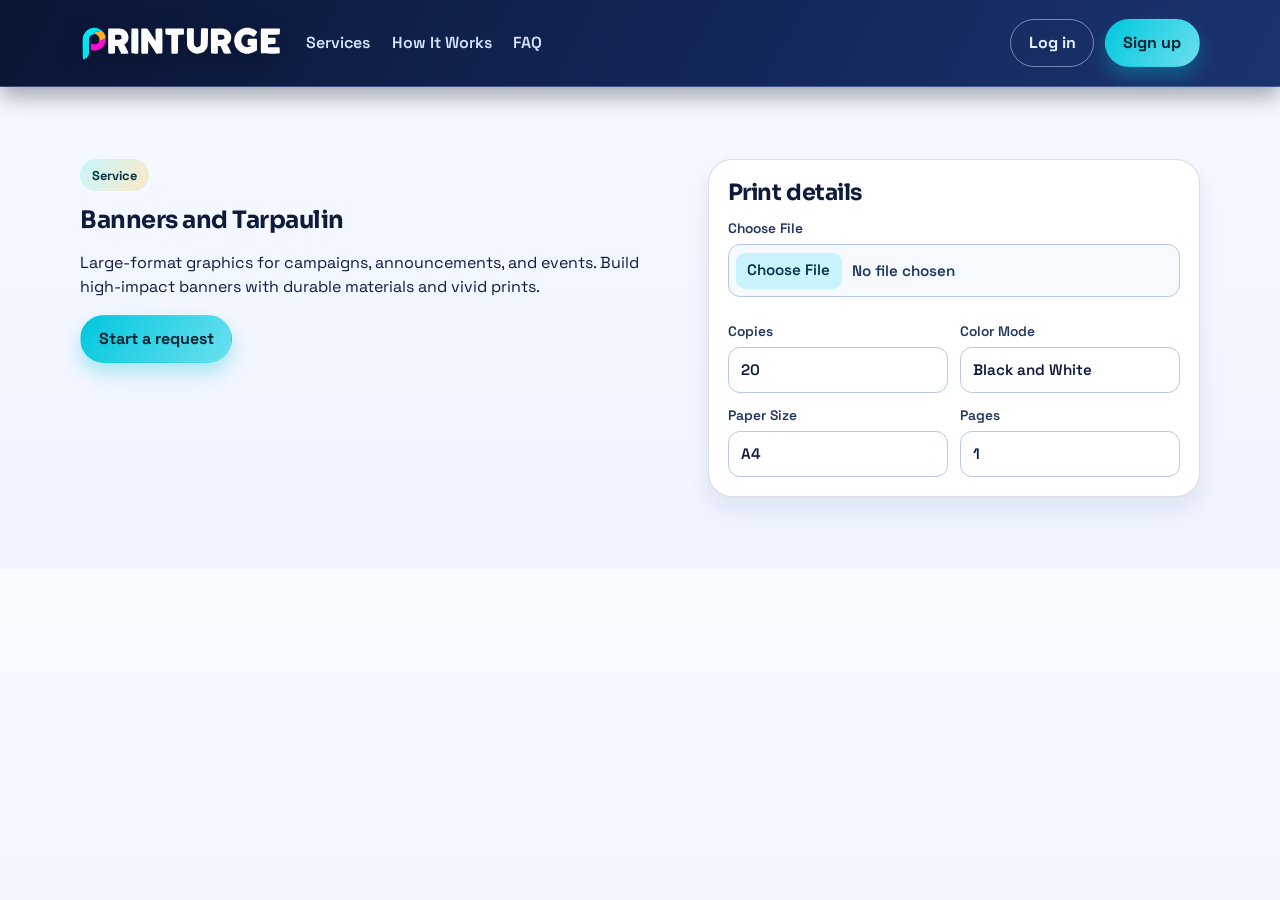
<file: pages/services/banners-tarpaulin.html>
<!DOCTYPE html>
<html lang="en">
<head>
  <meta charset="UTF-8"/>
  <meta name="viewport" content="width=device-width, initial-scale=1.0"/>
  <title>Banners and Tarpaulin | PrintUrge</title>
  <link rel="stylesheet" href="../../css/style.css"/>
</head>
<body class="service-page">
  <div data-include="site-header"></div>

  <main id="top">
    <section class="section service-hero">
      <div class="container service-hero-grid">
        <div class="service-hero-copy">
          <span class="badge">Service</span>
          <h1>Banners and Tarpaulin</h1>
          <p>
            Large-format graphics for campaigns, announcements, and events. Build high-impact
            banners with durable materials and vivid prints.
          </p>
          <div class="service-hero-actions">
            <a href="../../index.html#upload" class="btn btn-primary">Start a request</a>
          </div>
        </div>

        <div class="card upload-card">
          <h2>Print details</h2>

          <form class="quick-form" id="quick-form" novalidate>
            <div class="quick-layout is-document" id="quick-layout">
              <div class="quick-slot slot-file" id="slot-file">
                <div class="file-control-group" id="file-control-group">
                  <label class="field choose-file-field">
                    <span>Choose File</span>
                    <input
                      id="print-file"
                      name="print-file"
                      type="file"
                      accept=".pdf,.doc,.docx,.ppt,.pptx,.jpg,.jpeg,.png"
                    />
                  </label>

                  <button type="button" class="scan-btn" id="scan-file-btn">Scan File</button>
                  <span class="digitizer-pill" id="digitizer-pill">File Digitizer</span>
                </div>
              </div>

              <div class="quick-slot slot-copies" id="slot-copies">
                <label class="field">
                  <span>Copies</span>
                  <input id="copies" name="copies" type="number" min="1" value="20"/>
                </label>
              </div>

              <div class="quick-slot slot-color" id="slot-color">
                <label class="field">
                  <span>Color Mode</span>
                  <select id="color-mode" name="color-mode">
                    <option value="bw">Black and White</option>
                    <option value="color">Full Color</option>
                  </select>
                </label>
              </div>

              <div class="quick-slot slot-paper" id="slot-paper">
                <label class="field">
                  <span>Paper Size</span>
                  <select id="paper-size" name="paper-size">
                    <option value="a4">A4</option>
                    <option value="long">Long Bond</option>
                    <option value="a3">A3</option>
                  </select>
                </label>
              </div>

              <div class="quick-slot slot-pages" id="slot-pages">
                <label class="field">
                  <span>Pages</span>
                  <input id="pages" name="pages" type="number" min="1" value="1"/>
                </label>
              </div>
            </div>

          </form>
        </div>
      </div>
    </section>
  </main>

  <div data-include="auth-modal"></div>

  <script src="../../js/main.js"></script>
</body>
</html>
</file>
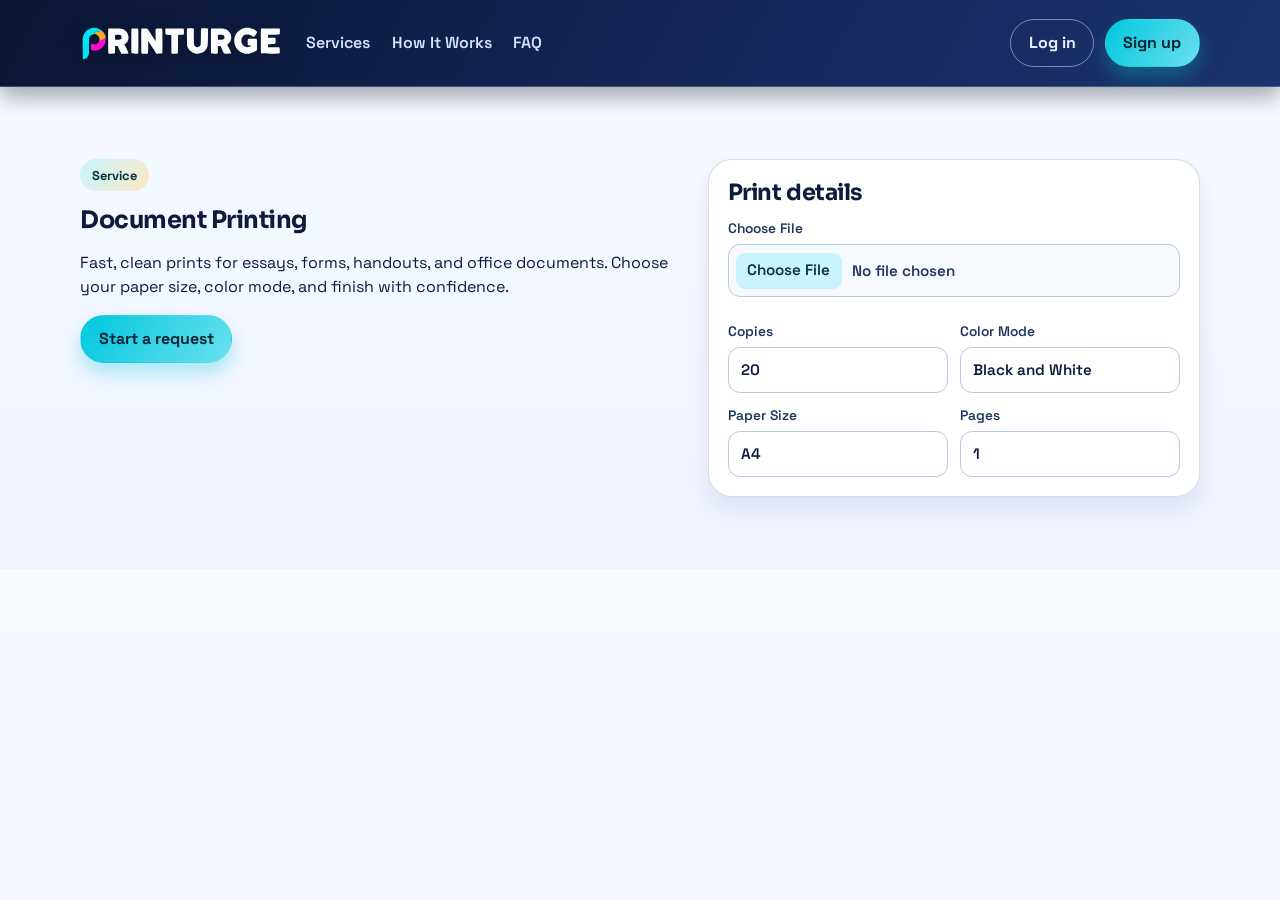
<file: pages/services/document-printing.html>
<!DOCTYPE html>
<html lang="en">
<head>
  <meta charset="UTF-8"/>
  <meta name="viewport" content="width=device-width, initial-scale=1.0"/>
  <title>Document Printing | PrintUrge</title>
  <link rel="stylesheet" href="../../css/style.css"/>
</head>
<body class="service-page">
  <div data-include="site-header"></div>

  <main id="top">
    <section class="section service-hero">
      <div class="container service-hero-grid">
        <div class="service-hero-copy">
          <span class="badge">Service</span>
          <h1>Document Printing</h1>
          <p>
            Fast, clean prints for essays, forms, handouts, and office documents. Choose your
            paper size, color mode, and finish with confidence.
          </p>
          <div class="service-hero-actions">
            <a href="../../index.html#upload" class="btn btn-primary">Start a request</a>
          </div>
        </div>

        <div class="card upload-card">
          <h2>Print details</h2>

          <form class="quick-form" id="quick-form" novalidate>
            <div class="quick-layout is-document" id="quick-layout">
              <div class="quick-slot slot-file" id="slot-file">
                <div class="file-control-group" id="file-control-group">
                  <label class="field choose-file-field">
                    <span>Choose File</span>
                    <input
                      id="print-file"
                      name="print-file"
                      type="file"
                      accept=".pdf,.doc,.docx,.ppt,.pptx,.jpg,.jpeg,.png"
                    />
                  </label>

                  <button type="button" class="scan-btn" id="scan-file-btn">Scan File</button>
                  <span class="digitizer-pill" id="digitizer-pill">File Digitizer</span>
                </div>
              </div>

              <div class="quick-slot slot-copies" id="slot-copies">
                <label class="field">
                  <span>Copies</span>
                  <input id="copies" name="copies" type="number" min="1" value="20"/>
                </label>
              </div>

              <div class="quick-slot slot-color" id="slot-color">
                <label class="field">
                  <span>Color Mode</span>
                  <select id="color-mode" name="color-mode">
                    <option value="bw">Black and White</option>
                    <option value="color">Full Color</option>
                  </select>
                </label>
              </div>

              <div class="quick-slot slot-paper" id="slot-paper">
                <label class="field">
                  <span>Paper Size</span>
                  <select id="paper-size" name="paper-size">
                    <option value="a4">A4</option>
                    <option value="long">Long Bond</option>
                    <option value="a3">A3</option>
                  </select>
                </label>
              </div>

              <div class="quick-slot slot-pages" id="slot-pages">
                <label class="field">
                  <span>Pages</span>
                  <input id="pages" name="pages" type="number" min="1" value="1"/>
                </label>
              </div>
            </div>

          </form>
        </div>
      </div>
    </section>
  </main>

  <div data-include="auth-modal"></div>

  <script src="../../js/main.js"></script>
</body>
</html>
</file>
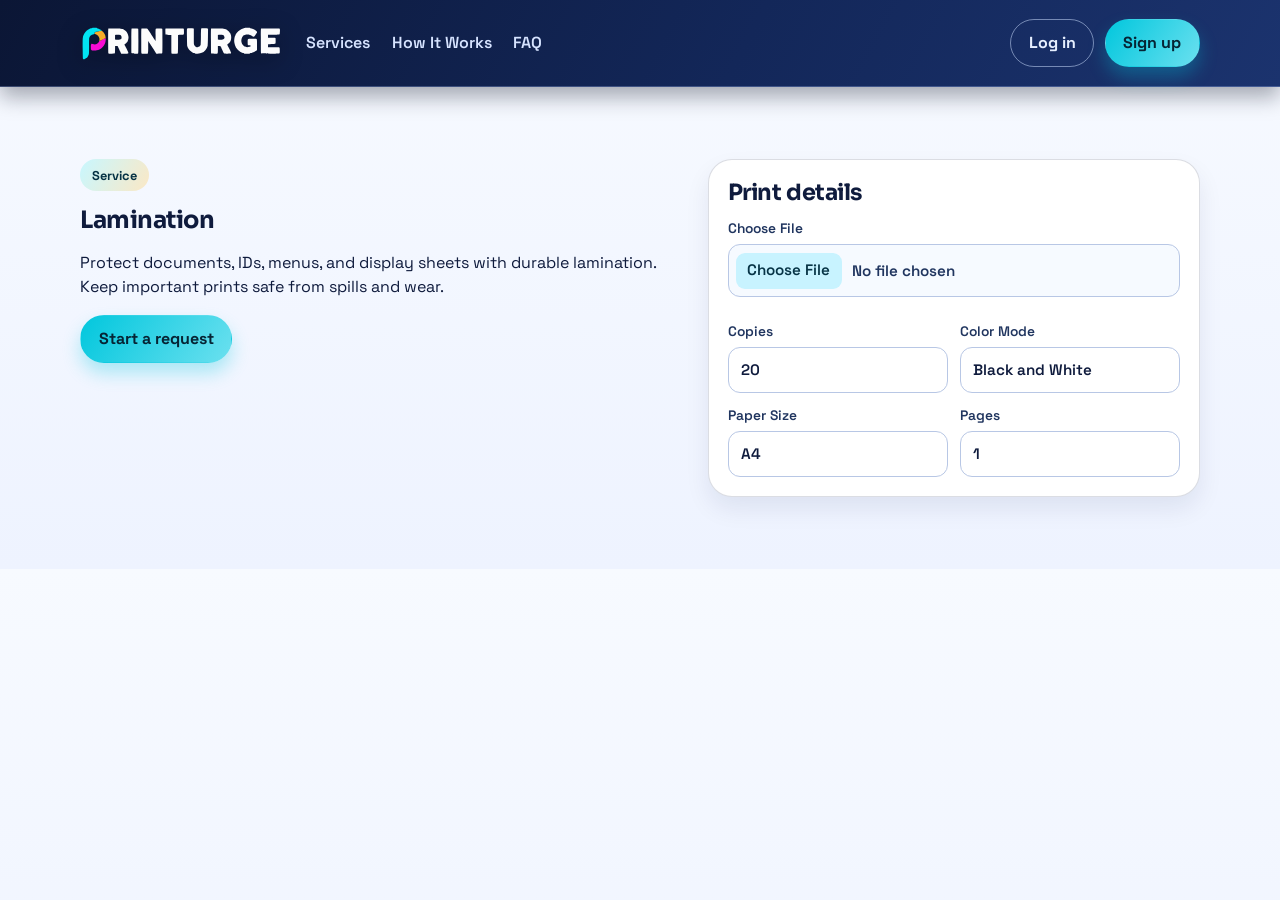
<file: pages/services/lamination.html>
<!DOCTYPE html>
<html lang="en">
<head>
  <meta charset="UTF-8"/>
  <meta name="viewport" content="width=device-width, initial-scale=1.0"/>
  <title>Lamination | PrintUrge</title>
  <link rel="stylesheet" href="../../css/style.css"/>
</head>
<body class="service-page">
  <div data-include="site-header"></div>

  <main id="top">
    <section class="section service-hero">
      <div class="container service-hero-grid">
        <div class="service-hero-copy">
          <span class="badge">Service</span>
          <h1>Lamination</h1>
          <p>
            Protect documents, IDs, menus, and display sheets with durable lamination.
            Keep important prints safe from spills and wear.
          </p>
          <div class="service-hero-actions">
            <a href="../../index.html#upload" class="btn btn-primary">Start a request</a>
          </div>
        </div>

        <div class="card upload-card">
          <h2>Print details</h2>

          <form class="quick-form" id="quick-form" novalidate>
            <div class="quick-layout is-document" id="quick-layout">
              <div class="quick-slot slot-file" id="slot-file">
                <div class="file-control-group" id="file-control-group">
                  <label class="field choose-file-field">
                    <span>Choose File</span>
                    <input
                      id="print-file"
                      name="print-file"
                      type="file"
                      accept=".pdf,.doc,.docx,.ppt,.pptx,.jpg,.jpeg,.png"
                    />
                  </label>

                  <button type="button" class="scan-btn" id="scan-file-btn">Scan File</button>
                  <span class="digitizer-pill" id="digitizer-pill">File Digitizer</span>
                </div>
              </div>

              <div class="quick-slot slot-copies" id="slot-copies">
                <label class="field">
                  <span>Copies</span>
                  <input id="copies" name="copies" type="number" min="1" value="20"/>
                </label>
              </div>

              <div class="quick-slot slot-color" id="slot-color">
                <label class="field">
                  <span>Color Mode</span>
                  <select id="color-mode" name="color-mode">
                    <option value="bw">Black and White</option>
                    <option value="color">Full Color</option>
                  </select>
                </label>
              </div>

              <div class="quick-slot slot-paper" id="slot-paper">
                <label class="field">
                  <span>Paper Size</span>
                  <select id="paper-size" name="paper-size">
                    <option value="a4">A4</option>
                    <option value="long">Long Bond</option>
                    <option value="a3">A3</option>
                  </select>
                </label>
              </div>

              <div class="quick-slot slot-pages" id="slot-pages">
                <label class="field">
                  <span>Pages</span>
                  <input id="pages" name="pages" type="number" min="1" value="1"/>
                </label>
              </div>
            </div>

          </form>
        </div>
      </div>
    </section>
  </main>

  <div data-include="auth-modal"></div>

  <script src="../../js/main.js"></script>
</body>
</html>
</file>
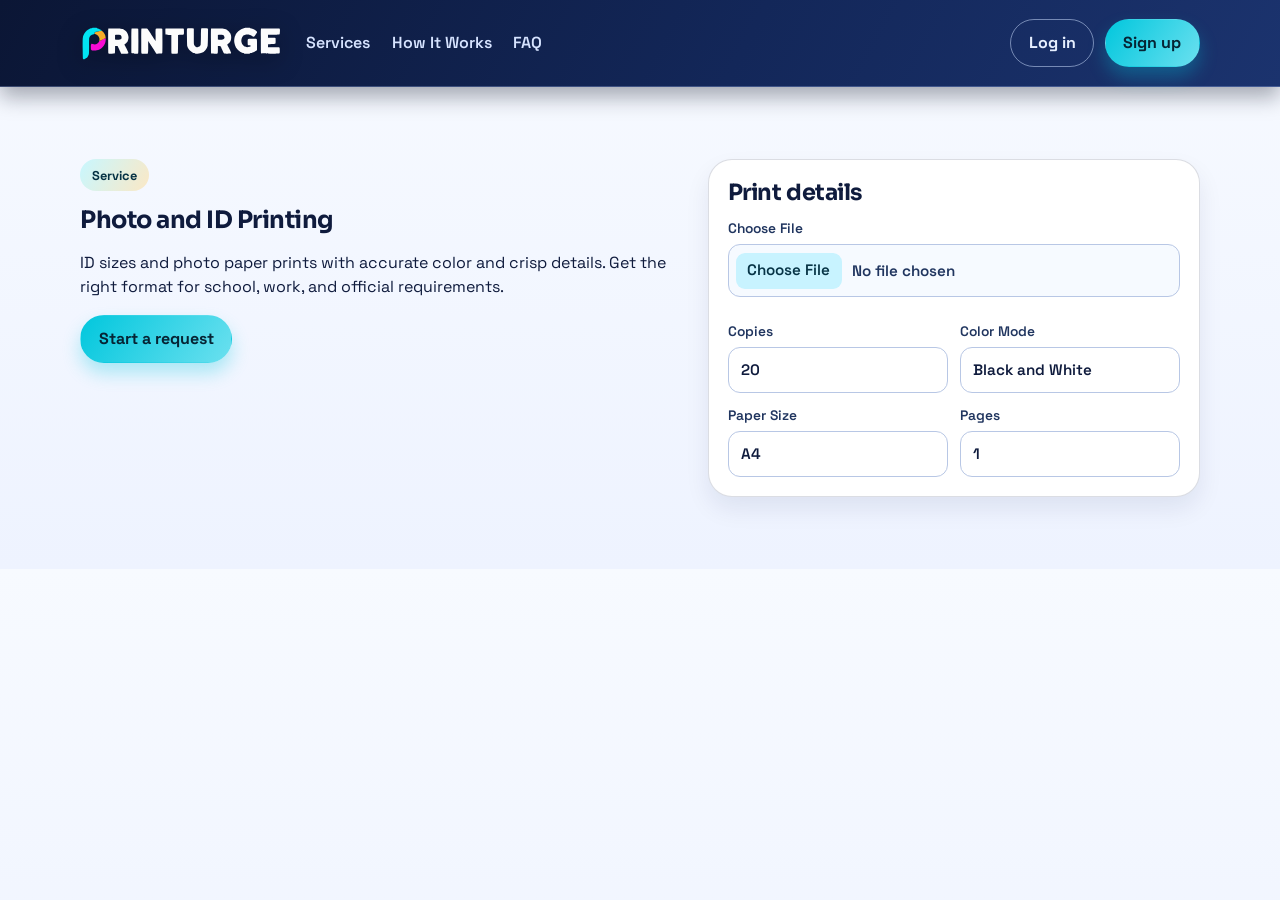
<file: pages/services/photo-id-printing.html>
<!DOCTYPE html>
<html lang="en">
<head>
  <meta charset="UTF-8"/>
  <meta name="viewport" content="width=device-width, initial-scale=1.0"/>
  <title>Photo and ID Printing | PrintUrge</title>
  <link rel="stylesheet" href="../../css/style.css"/>
</head>
<body class="service-page">
  <div data-include="site-header"></div>

  <main id="top">
    <section class="section service-hero">
      <div class="container service-hero-grid">
        <div class="service-hero-copy">
          <span class="badge">Service</span>
          <h1>Photo and ID Printing</h1>
          <p>
            ID sizes and photo paper prints with accurate color and crisp details. Get the
            right format for school, work, and official requirements.
          </p>
          <div class="service-hero-actions">
            <a href="../../index.html#upload" class="btn btn-primary">Start a request</a>
          </div>
        </div>

        <div class="card upload-card">
          <h2>Print details</h2>

          <form class="quick-form" id="quick-form" novalidate>
            <div class="quick-layout is-document" id="quick-layout">
              <div class="quick-slot slot-file" id="slot-file">
                <div class="file-control-group" id="file-control-group">
                  <label class="field choose-file-field">
                    <span>Choose File</span>
                    <input
                      id="print-file"
                      name="print-file"
                      type="file"
                      accept=".pdf,.doc,.docx,.ppt,.pptx,.jpg,.jpeg,.png"
                    />
                  </label>

                  <button type="button" class="scan-btn" id="scan-file-btn">Scan File</button>
                  <span class="digitizer-pill" id="digitizer-pill">File Digitizer</span>
                </div>
              </div>

              <div class="quick-slot slot-copies" id="slot-copies">
                <label class="field">
                  <span>Copies</span>
                  <input id="copies" name="copies" type="number" min="1" value="20"/>
                </label>
              </div>

              <div class="quick-slot slot-color" id="slot-color">
                <label class="field">
                  <span>Color Mode</span>
                  <select id="color-mode" name="color-mode">
                    <option value="bw">Black and White</option>
                    <option value="color">Full Color</option>
                  </select>
                </label>
              </div>

              <div class="quick-slot slot-paper" id="slot-paper">
                <label class="field">
                  <span>Paper Size</span>
                  <select id="paper-size" name="paper-size">
                    <option value="a4">A4</option>
                    <option value="long">Long Bond</option>
                    <option value="a3">A3</option>
                  </select>
                </label>
              </div>

              <div class="quick-slot slot-pages" id="slot-pages">
                <label class="field">
                  <span>Pages</span>
                  <input id="pages" name="pages" type="number" min="1" value="1"/>
                </label>
              </div>
            </div>

          </form>
        </div>
      </div>
    </section>
  </main>

  <div data-include="auth-modal"></div>

  <script src="../../js/main.js"></script>
</body>
</html>
</file>
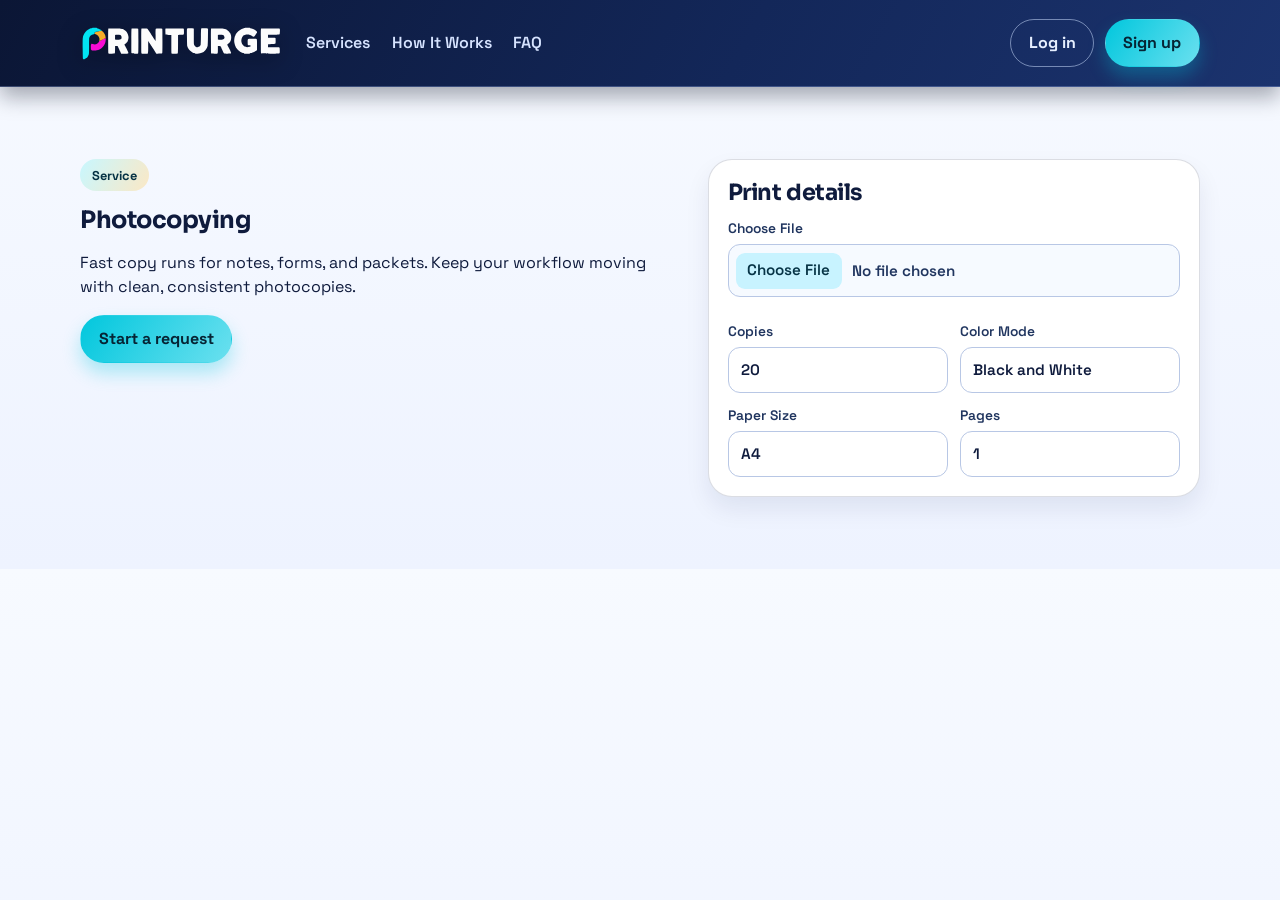
<file: pages/services/photocopying.html>
<!DOCTYPE html>
<html lang="en">
<head>
  <meta charset="UTF-8"/>
  <meta name="viewport" content="width=device-width, initial-scale=1.0"/>
  <title>Photocopying | PrintUrge</title>
  <link rel="stylesheet" href="../../css/style.css"/>
</head>
<body class="service-page">
  <div data-include="site-header"></div>

  <main id="top">
    <section class="section service-hero">
      <div class="container service-hero-grid">
        <div class="service-hero-copy">
          <span class="badge">Service</span>
          <h1>Photocopying</h1>
          <p>
            Fast copy runs for notes, forms, and packets. Keep your workflow moving with
            clean, consistent photocopies.
          </p>
          <div class="service-hero-actions">
            <a href="../../index.html#upload" class="btn btn-primary">Start a request</a>
          </div>
        </div>

        <div class="card upload-card">
          <h2>Print details</h2>

          <form class="quick-form" id="quick-form" novalidate>
            <div class="quick-layout is-document" id="quick-layout">
              <div class="quick-slot slot-file" id="slot-file">
                <div class="file-control-group" id="file-control-group">
                  <label class="field choose-file-field">
                    <span>Choose File</span>
                    <input
                      id="print-file"
                      name="print-file"
                      type="file"
                      accept=".pdf,.doc,.docx,.ppt,.pptx,.jpg,.jpeg,.png"
                    />
                  </label>

                  <button type="button" class="scan-btn" id="scan-file-btn">Scan File</button>
                  <span class="digitizer-pill" id="digitizer-pill">File Digitizer</span>
                </div>
              </div>

              <div class="quick-slot slot-copies" id="slot-copies">
                <label class="field">
                  <span>Copies</span>
                  <input id="copies" name="copies" type="number" min="1" value="20"/>
                </label>
              </div>

              <div class="quick-slot slot-color" id="slot-color">
                <label class="field">
                  <span>Color Mode</span>
                  <select id="color-mode" name="color-mode">
                    <option value="bw">Black and White</option>
                    <option value="color">Full Color</option>
                  </select>
                </label>
              </div>

              <div class="quick-slot slot-paper" id="slot-paper">
                <label class="field">
                  <span>Paper Size</span>
                  <select id="paper-size" name="paper-size">
                    <option value="a4">A4</option>
                    <option value="long">Long Bond</option>
                    <option value="a3">A3</option>
                  </select>
                </label>
              </div>

              <div class="quick-slot slot-pages" id="slot-pages">
                <label class="field">
                  <span>Pages</span>
                  <input id="pages" name="pages" type="number" min="1" value="1"/>
                </label>
              </div>
            </div>

          </form>
        </div>
      </div>
    </section>
  </main>

  <div data-include="auth-modal"></div>

  <script src="../../js/main.js"></script>
</body>
</html>
</file>
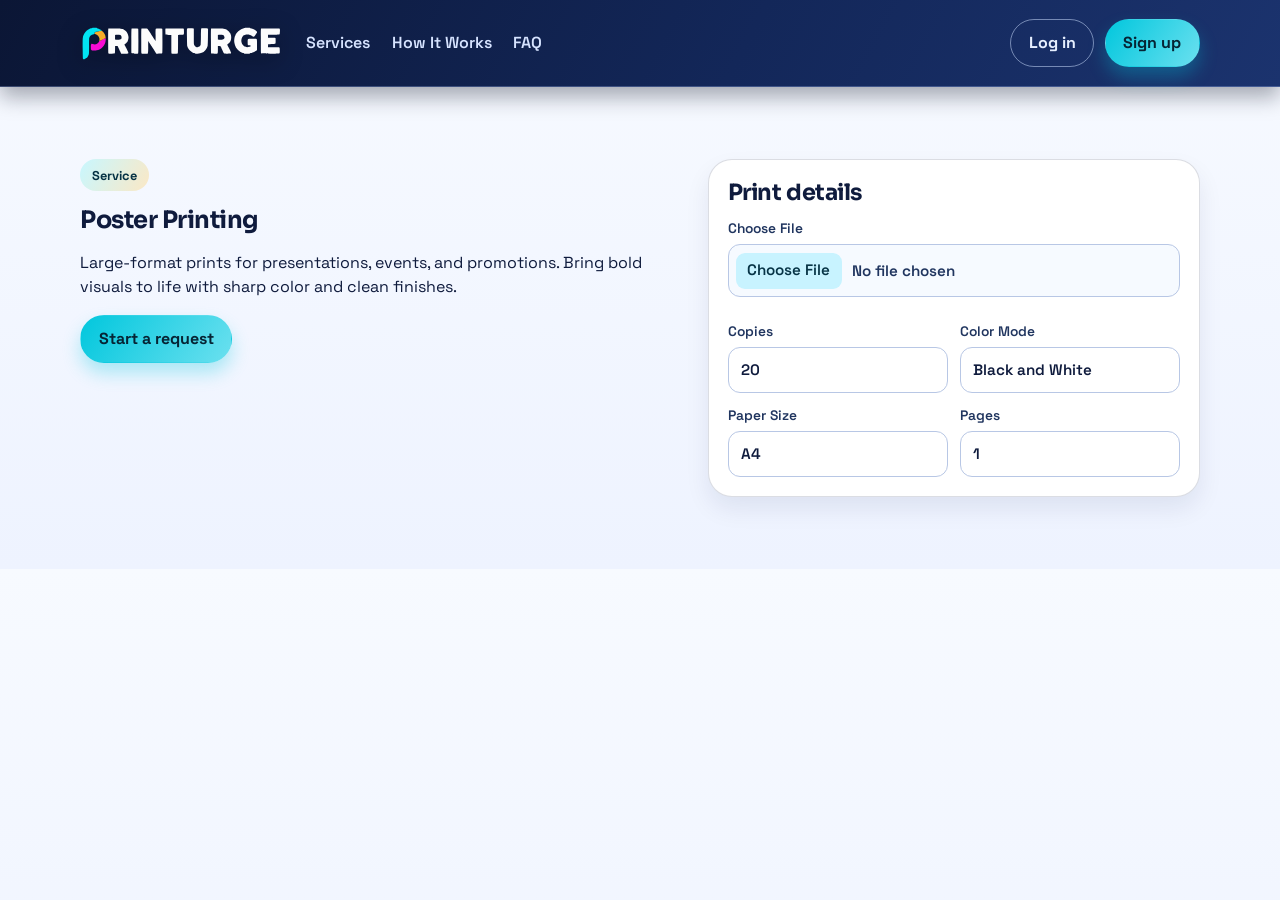
<file: pages/services/poster-printing.html>
<!DOCTYPE html>
<html lang="en">
<head>
  <meta charset="UTF-8"/>
  <meta name="viewport" content="width=device-width, initial-scale=1.0"/>
  <title>Poster Printing | PrintUrge</title>
  <link rel="stylesheet" href="../../css/style.css"/>
</head>
<body class="service-page">
  <div data-include="site-header"></div>

  <main id="top">
    <section class="section service-hero">
      <div class="container service-hero-grid">
        <div class="service-hero-copy">
          <span class="badge">Service</span>
          <h1>Poster Printing</h1>
          <p>
            Large-format prints for presentations, events, and promotions. Bring bold
            visuals to life with sharp color and clean finishes.
          </p>
          <div class="service-hero-actions">
            <a href="../../index.html#upload" class="btn btn-primary">Start a request</a>
          </div>
        </div>

        <div class="card upload-card">
          <h2>Print details</h2>

          <form class="quick-form" id="quick-form" novalidate>
            <div class="quick-layout is-document" id="quick-layout">
              <div class="quick-slot slot-file" id="slot-file">
                <div class="file-control-group" id="file-control-group">
                  <label class="field choose-file-field">
                    <span>Choose File</span>
                    <input
                      id="print-file"
                      name="print-file"
                      type="file"
                      accept=".pdf,.doc,.docx,.ppt,.pptx,.jpg,.jpeg,.png"
                    />
                  </label>

                  <button type="button" class="scan-btn" id="scan-file-btn">Scan File</button>
                  <span class="digitizer-pill" id="digitizer-pill">File Digitizer</span>
                </div>
              </div>

              <div class="quick-slot slot-copies" id="slot-copies">
                <label class="field">
                  <span>Copies</span>
                  <input id="copies" name="copies" type="number" min="1" value="20"/>
                </label>
              </div>

              <div class="quick-slot slot-color" id="slot-color">
                <label class="field">
                  <span>Color Mode</span>
                  <select id="color-mode" name="color-mode">
                    <option value="bw">Black and White</option>
                    <option value="color">Full Color</option>
                  </select>
                </label>
              </div>

              <div class="quick-slot slot-paper" id="slot-paper">
                <label class="field">
                  <span>Paper Size</span>
                  <select id="paper-size" name="paper-size">
                    <option value="a4">A4</option>
                    <option value="long">Long Bond</option>
                    <option value="a3">A3</option>
                  </select>
                </label>
              </div>

              <div class="quick-slot slot-pages" id="slot-pages">
                <label class="field">
                  <span>Pages</span>
                  <input id="pages" name="pages" type="number" min="1" value="1"/>
                </label>
              </div>
            </div>

          </form>
        </div>
      </div>
    </section>
  </main>

  <div data-include="auth-modal"></div>

  <script src="../../js/main.js"></script>
</body>
</html>
</file>
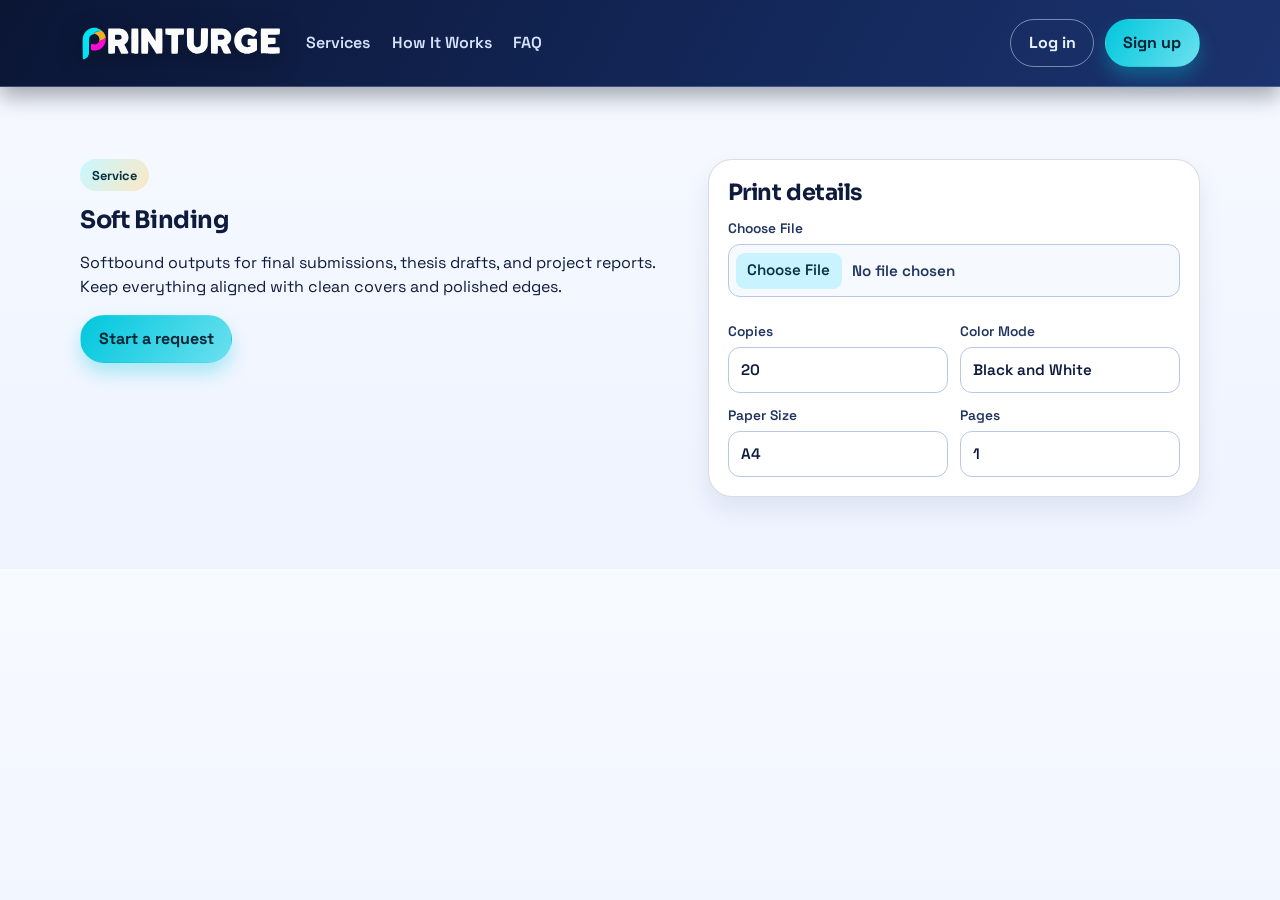
<file: pages/services/soft-binding.html>
<!DOCTYPE html>
<html lang="en">
<head>
  <meta charset="UTF-8"/>
  <meta name="viewport" content="width=device-width, initial-scale=1.0"/>
  <title>Soft Binding | PrintUrge</title>
  <link rel="stylesheet" href="../../css/style.css"/>
</head>
<body class="service-page">
  <div data-include="site-header"></div>

  <main id="top">
    <section class="section service-hero">
      <div class="container service-hero-grid">
        <div class="service-hero-copy">
          <span class="badge">Service</span>
          <h1>Soft Binding</h1>
          <p>
            Softbound outputs for final submissions, thesis drafts, and project reports.
            Keep everything aligned with clean covers and polished edges.
          </p>
          <div class="service-hero-actions">
            <a href="../../index.html#upload" class="btn btn-primary">Start a request</a>
          </div>
        </div>

        <div class="card upload-card">
          <h2>Print details</h2>

          <form class="quick-form" id="quick-form" novalidate>
            <div class="quick-layout is-document" id="quick-layout">
              <div class="quick-slot slot-file" id="slot-file">
                <div class="file-control-group" id="file-control-group">
                  <label class="field choose-file-field">
                    <span>Choose File</span>
                    <input
                      id="print-file"
                      name="print-file"
                      type="file"
                      accept=".pdf,.doc,.docx,.ppt,.pptx,.jpg,.jpeg,.png"
                    />
                  </label>

                  <button type="button" class="scan-btn" id="scan-file-btn">Scan File</button>
                  <span class="digitizer-pill" id="digitizer-pill">File Digitizer</span>
                </div>
              </div>

              <div class="quick-slot slot-copies" id="slot-copies">
                <label class="field">
                  <span>Copies</span>
                  <input id="copies" name="copies" type="number" min="1" value="20"/>
                </label>
              </div>

              <div class="quick-slot slot-color" id="slot-color">
                <label class="field">
                  <span>Color Mode</span>
                  <select id="color-mode" name="color-mode">
                    <option value="bw">Black and White</option>
                    <option value="color">Full Color</option>
                  </select>
                </label>
              </div>

              <div class="quick-slot slot-paper" id="slot-paper">
                <label class="field">
                  <span>Paper Size</span>
                  <select id="paper-size" name="paper-size">
                    <option value="a4">A4</option>
                    <option value="long">Long Bond</option>
                    <option value="a3">A3</option>
                  </select>
                </label>
              </div>

              <div class="quick-slot slot-pages" id="slot-pages">
                <label class="field">
                  <span>Pages</span>
                  <input id="pages" name="pages" type="number" min="1" value="1"/>
                </label>
              </div>
            </div>

          </form>
        </div>
      </div>
    </section>
  </main>

  <div data-include="auth-modal"></div>

  <script src="../../js/main.js"></script>
</body>
</html>
</file>
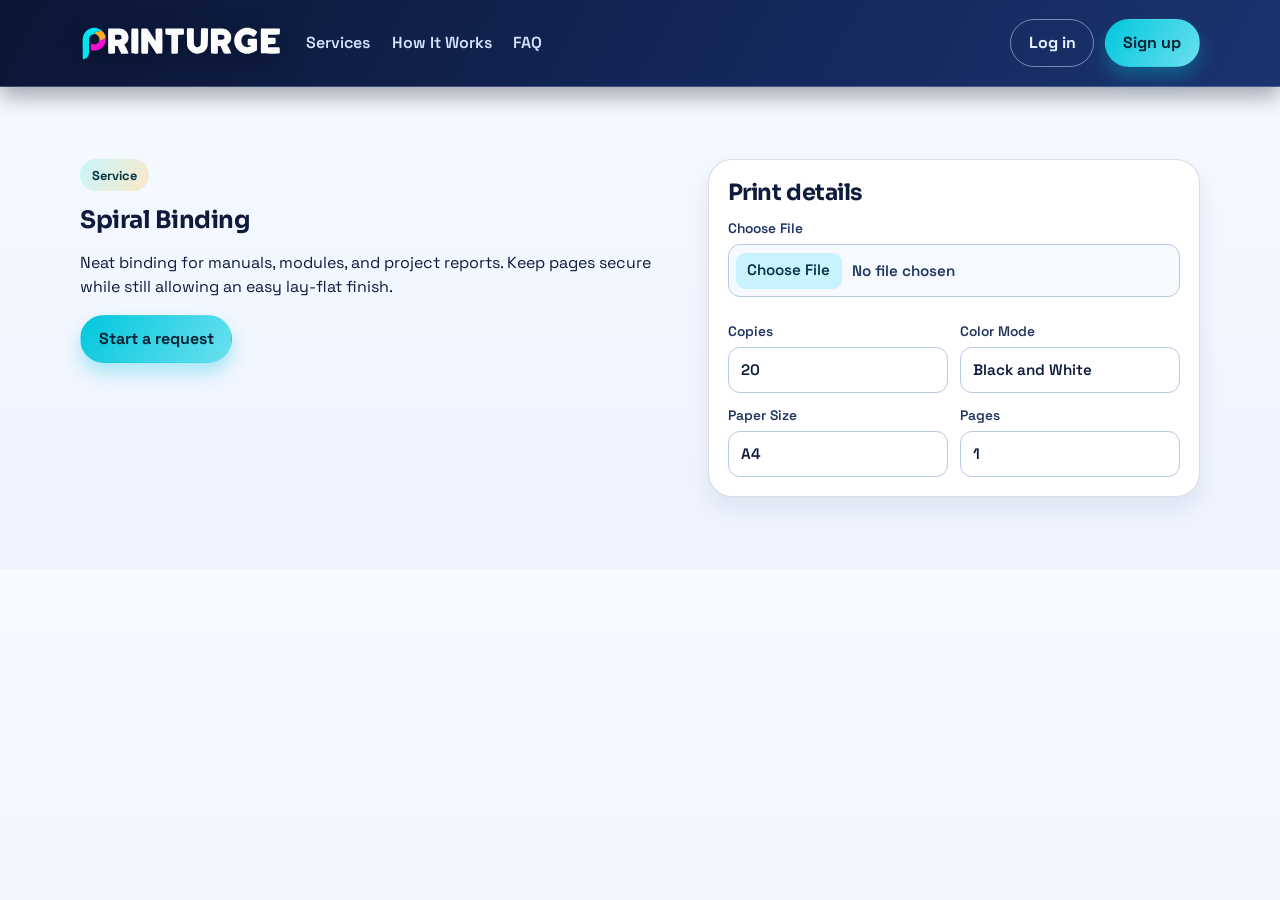
<file: pages/services/spiral-binding.html>
<!DOCTYPE html>
<html lang="en">
<head>
  <meta charset="UTF-8"/>
  <meta name="viewport" content="width=device-width, initial-scale=1.0"/>
  <title>Spiral Binding | PrintUrge</title>
  <link rel="stylesheet" href="../../css/style.css"/>
</head>
<body class="service-page">
  <div data-include="site-header"></div>

  <main id="top">
    <section class="section service-hero">
      <div class="container service-hero-grid">
        <div class="service-hero-copy">
          <span class="badge">Service</span>
          <h1>Spiral Binding</h1>
          <p>
            Neat binding for manuals, modules, and project reports. Keep pages secure
            while still allowing an easy lay-flat finish.
          </p>
          <div class="service-hero-actions">
            <a href="../../index.html#upload" class="btn btn-primary">Start a request</a>
          </div>
        </div>

        <div class="card upload-card">
          <h2>Print details</h2>

          <form class="quick-form" id="quick-form" novalidate>
            <div class="quick-layout is-document" id="quick-layout">
              <div class="quick-slot slot-file" id="slot-file">
                <div class="file-control-group" id="file-control-group">
                  <label class="field choose-file-field">
                    <span>Choose File</span>
                    <input
                      id="print-file"
                      name="print-file"
                      type="file"
                      accept=".pdf,.doc,.docx,.ppt,.pptx,.jpg,.jpeg,.png"
                    />
                  </label>

                  <button type="button" class="scan-btn" id="scan-file-btn">Scan File</button>
                  <span class="digitizer-pill" id="digitizer-pill">File Digitizer</span>
                </div>
              </div>

              <div class="quick-slot slot-copies" id="slot-copies">
                <label class="field">
                  <span>Copies</span>
                  <input id="copies" name="copies" type="number" min="1" value="20"/>
                </label>
              </div>

              <div class="quick-slot slot-color" id="slot-color">
                <label class="field">
                  <span>Color Mode</span>
                  <select id="color-mode" name="color-mode">
                    <option value="bw">Black and White</option>
                    <option value="color">Full Color</option>
                  </select>
                </label>
              </div>

              <div class="quick-slot slot-paper" id="slot-paper">
                <label class="field">
                  <span>Paper Size</span>
                  <select id="paper-size" name="paper-size">
                    <option value="a4">A4</option>
                    <option value="long">Long Bond</option>
                    <option value="a3">A3</option>
                  </select>
                </label>
              </div>

              <div class="quick-slot slot-pages" id="slot-pages">
                <label class="field">
                  <span>Pages</span>
                  <input id="pages" name="pages" type="number" min="1" value="1"/>
                </label>
              </div>
            </div>

          </form>
        </div>
      </div>
    </section>
  </main>

  <div data-include="auth-modal"></div>

  <script src="../../js/main.js"></script>
</body>
</html>
</file>
<file: css/style.css>
@import url("https://fonts.googleapis.com/css2?family=Sora:wght@400;500;600;700;800&family=Space+Grotesk:wght@400;500;600;700&display=swap");

:root {
	--font-heading: "Sora", "Trebuchet MS", sans-serif;
	--font-body: "Space Grotesk", "Segoe UI", sans-serif;

	--bg: #f3f7ff;
	--surface: #ffffff;
	--surface-alt: #eef4ff;

	--ink: #0f1b3d;
	--ink-soft: #20355f;
	--muted: #5f7096;

	--line: #d7e1f3;
	--line-strong: #b8c7e5;

	--brand-cyan: #01c7dd;
	--brand-orange: #f3a529;
	--brand-pink: #e844c5;
	--brand-deep: #111d45;

	--shadow-soft: 0 10px 30px rgba(11, 24, 63, 0.08);
	--shadow-card: 0 12px 25px rgba(12, 28, 73, 0.08);

	--radius-lg: 20px;
	--radius-md: 14px;
	--radius-sm: 10px;
}

*,
*::before,
*::after {
	box-sizing: border-box;
}

html {
	scroll-behavior: smooth;
}

body {
	margin: 0;
	color: var(--ink);
	background: var(--bg);
	font-family: var(--font-body);
	line-height: 1.5;
}

img {
	display: block;
	max-width: 100%;
}

a {
	color: inherit;
	text-decoration: none;
}

h1,
h2,
h3,
h4,
p {
	margin: 0;
}

h1,
h2,
h3,
h4 {
	font-family: var(--font-heading);
	letter-spacing: -0.02em;
	line-height: 1.15;
}

ul {
	list-style: none;
	margin: 0;
	padding: 0;
}

.container {
	width: min(1120px, calc(100% - 2.5rem));
	margin-inline: auto;
}

.section {
	padding: 4.5rem 0;
}

.section-intro {
	max-width: 700px;
	margin-bottom: 1.6rem;
	display: grid;
	gap: 0.75rem;
}

.section-intro p {
	color: var(--muted);
}

.badge {
	display: inline-flex;
	width: fit-content;
	padding: 0.4rem 0.75rem;
	border-radius: 999px;
	font-size: 0.8rem;
	font-weight: 700;
	color: #063244;
	background: linear-gradient(120deg, #c8f7ff 0%, #fbe8c5 100%);
}

.card {
	background: var(--surface);
	border: 1px solid var(--line);
	border-radius: var(--radius-lg);
	box-shadow: var(--shadow-soft);
}


.btn {
	border: 1px solid transparent;
	border-radius: 999px;
	padding: 0.68rem 1.1rem;
	display: inline-flex;
	align-items: center;
	justify-content: center;
	gap: 0.35rem;
	font: inherit;
	font-weight: 700;
	transition: transform 0.2s ease, box-shadow 0.2s ease, background-color 0.2s ease,
		border-color 0.2s ease;
	cursor: pointer;
}

.btn:hover {
	transform: translateY(-1px);
}

.btn-primary {
	color: #062434;
	background: linear-gradient(125deg, var(--brand-cyan), #6be0ef);
	box-shadow: 0 10px 18px rgba(1, 199, 221, 0.3);
}

.btn-outline {
	color: var(--ink-soft);
	border-color: var(--line-strong);
	background: var(--surface);
}

.btn-outline:hover {
	border-color: var(--brand-cyan);
}


.full-width {
	width: 100%;
}

.link-btn {
	border: none;
	background: none;
	padding: 0;
	font: inherit;
	color: var(--brand-deep);
	font-weight: 600;
	cursor: pointer;
}

.link-btn:hover {
	color: var(--ink-soft);
}

.is-modal-open {
	overflow: hidden;
}

.is-nav-open {
	overflow: hidden;
}

.modal {
	position: fixed;
	inset: 0;
	display: none;
	align-items: center;
	justify-content: center;
	padding: 1.5rem;
	z-index: 200;
}

.modal.is-open {
	display: flex;
}

.modal-overlay {
	position: absolute;
	inset: 0;
	background: rgba(8, 14, 33, 0.6);
}

.modal-content {
	position: relative;
	z-index: 1;
	width: min(560px, calc(100% - 2rem));
	background: var(--surface);
	border-radius: var(--radius-lg);
	box-shadow: 0 20px 45px rgba(10, 20, 51, 0.35);
	padding: 1.5rem;
	display: grid;
	gap: 1rem;
	max-height: calc(100vh - 3rem);
	overflow: auto;
}

.modal-header {
	display: flex;
	justify-content: space-between;
	align-items: flex-start;
	gap: 1rem;
}

.auth-modal {
	gap: 1.1rem;
}

.auth-header {
	align-items: center;
}

.auth-heading {
	display: grid;
	gap: 0.2rem;
}

.auth-title {
	margin: 0;
	font-size: 1.2rem;
	font-weight: 700;
	color: var(--ink);
}

.auth-subtitle {
	margin: 0;
	font-size: 0.95rem;
	color: var(--muted);
}

.auth-divider {
	display: flex;
	align-items: center;
	gap: 0.75rem;
	font-size: 0.75rem;
	letter-spacing: 0.08em;
	text-transform: uppercase;
	color: var(--muted);
}

.auth-divider::before,
.auth-divider::after {
	content: "";
	flex: 1;
	height: 1px;
	background: var(--line);
}

.auth-divider span {
	padding: 0 0.2rem;
}

.auth-google {
	display: grid;
	gap: 0.6rem;
}

.auth-google-btn {
	border: 1px solid var(--line-strong);
	border-radius: 999px;
	background: #ffffff;
	color: var(--ink);
	font: inherit;
	font-weight: 600;
	padding: 0.62rem 1rem;
	display: inline-flex;
	align-items: center;
	justify-content: center;
	gap: 0.55rem;
	cursor: pointer;
	transition: border-color 0.2s ease, box-shadow 0.2s ease;
}

.auth-google-btn:hover {
	border-color: var(--brand-cyan);
	box-shadow: 0 8px 16px rgba(16, 49, 119, 0.12);
}

.google-icon {
	width: 18px;
	height: 18px;
}

.modal-eyebrow {
	margin: 0;
	font-size: 0.75rem;
	text-transform: uppercase;
	letter-spacing: 0.08em;
	color: var(--muted);
}

.modal-close {
	border: 1px solid var(--line-strong);
	background: #ffffff;
	border-radius: 10px;
	padding: 0.4rem 0.65rem;
	font: inherit;
	font-weight: 600;
	cursor: pointer;
}

.modal-tabs {
	display: grid;
	grid-template-columns: repeat(2, minmax(0, 1fr));
	gap: 0.6rem;
}

.modal-tab {
	border: 1px solid var(--line-strong);
	background: #ffffff;
	border-radius: 999px;
	padding: 0.5rem 0.75rem;
	font: inherit;
	font-weight: 600;
	cursor: pointer;
}

.modal-tab.is-active {
	background: linear-gradient(110deg, #1a4ec7, #2a76ff);
	border-color: transparent;
	color: #f3f8ff;
	box-shadow: 0 8px 16px rgba(25, 77, 199, 0.3);
}

.modal-panel {
	display: none;
}

.modal-panel.is-active {
	display: grid;
	gap: 0.8rem;
}

.auth-form {
	display: grid;
	gap: 0.75rem;
}

.auth-hint {
	margin: 0;
	font-size: 0.9rem;
	color: var(--muted);
}

@media (max-width: 640px) {
	.section {
		padding: 3.6rem 0;
	}

	.container {
		width: min(1120px, calc(100% - 1.4rem));
	}
}

.home-page {
	background:
		radial-gradient(860px 330px at 0% 0%, rgba(36, 109, 246, 0.2), transparent 62%),
		radial-gradient(760px 320px at 100% 0%, rgba(243, 136, 59, 0.18), transparent 65%),
		linear-gradient(180deg, #f8fbff 0%, #f1f6ff 44%, #edf3ff 100%);
}

.site-header {
	position: sticky;
	top: 0;
	z-index: 100;
	background: linear-gradient(118deg, #0b1635 0%, #132759 58%, #1b336e 100%);
	border-bottom: 1px solid rgba(170, 193, 244, 0.3);
	box-shadow: 0 10px 20px rgba(8, 14, 33, 0.34);
}

.nav-shell {
	display: grid;
	grid-template-columns: auto 1fr;
	align-items: center;
	gap: 1.4rem;
	min-height: 5.4rem;
}

.brand {
	display: inline-flex;
	align-items: center;
}

.brand-logo {
	width: auto;
	height: 33px;
	filter: drop-shadow(0 6px 12px rgba(0, 0, 0, 0.35));
}

.nav-toggle {
	display: none;
	width: 2.5rem;
	height: 2.5rem;
	border: 1px solid rgba(194, 211, 247, 0.35);
	border-radius: 10px;
	background: rgba(255, 255, 255, 0.08);
	cursor: pointer;
	align-items: center;
	justify-content: center;
	flex-direction: column;
	gap: 0.28rem;
	position: relative;
	z-index: 140;
}

.nav-toggle span {
	width: 17px;
	height: 2px;
	background: #e8f1ff;
}

.nav-menu {
	display: flex;
	align-items: center;
	justify-content: space-between;
	gap: 1rem;
	position: relative;
	z-index: 130;
}

.nav-backdrop {
	position: fixed;
	inset: 0;
	background: rgba(6, 12, 28, 0.55);
	opacity: 0;
	pointer-events: none;
	transition: opacity 0.2s ease;
	z-index: 120;
}

.is-nav-open .nav-backdrop {
	opacity: 1;
	pointer-events: auto;
}

.site-nav {
	display: flex;
	align-items: center;
	flex-wrap: wrap;
	gap: 1.15rem;
}

.site-nav a {
	font-weight: 600;
	color: #d6e3ff;
	position: relative;
	padding: 0.3rem 0.1rem;
}

.site-nav a::after {
	content: "";
	position: absolute;
	left: 0;
	right: 100%;
	bottom: -0.1rem;
	height: 2px;
	background: linear-gradient(120deg, #23d6ea, #f5b13d);
	transition: right 0.2s ease;
}

.site-nav a:hover {
	color: #ffffff;
}

.site-nav a:hover::after {
	right: 0;
}

.nav-actions {
	display: flex;
	align-items: center;
	gap: 0.65rem;
	flex-wrap: wrap;
	justify-content: flex-end;
}

.site-header .btn-outline {
	color: #e6efff;
	border-color: rgba(197, 215, 247, 0.55);
	background: transparent;
}

.site-header .btn-outline:hover {
	border-color: #ffffff;
	background: rgba(255, 255, 255, 0.1);
}

.hero {
	padding-top: 3.3rem;
}

.hero-grid {
	display: grid;
	grid-template-columns: 1.05fr 0.95fr;
	gap: 1.4rem;
	align-items: start;
}

.hero-copy {
	display: grid;
	gap: 1rem;
}

.hero-copy h1 {
	font-size: clamp(2rem, 4.2vw, 3.8rem);
	max-width: 14ch;
}

.hero-copy p {
	font-size: 1.05rem;
	color: var(--ink-soft);
	max-width: 58ch;
}

.hero-actions {
	display: flex;
	flex-wrap: wrap;
	gap: 0.8rem;
	padding-top: 0.2rem;
}


.hero-panel {
	position: relative;
	align-self: start;
}

.upload-card {
	padding: 1.2rem;
	display: grid;
	gap: 0.8rem;
	border-radius: 24px;
	border-color: rgba(17, 29, 69, 0.15);
	box-shadow: var(--shadow-card);
}

.upload-card h2 {
	font-size: 1.4rem;
}

.quick-form {
	display: grid;
	gap: 0.8rem;
}

.quick-layout {
	display: grid;
	grid-template-columns: repeat(2, minmax(0, 1fr));
	gap: 0.75rem;
}

.quick-layout.is-document {
	grid-template-areas:
		"file file"
		"service service"
		"copies color"
		"paper pages";
}

.quick-layout.is-digitizer {
	grid-template-areas:
		"file file"
		"service copies"
		"color paper";
}

.quick-layout.is-switching {
	animation: quick-layout-swap 0.3s ease;
}

@keyframes quick-layout-swap {
	from {
		opacity: 0.66;
		transform: translateY(7px);
	}
	to {
		opacity: 1;
		transform: translateY(0);
	}
}

.quick-slot {
	min-width: 0;
}

.slot-file {
	grid-area: file;
}

.slot-service {
	grid-area: service;
}

.slot-copies {
	grid-area: copies;
}

.slot-color {
	grid-area: color;
}

.slot-paper {
	grid-area: paper;
}

.slot-pages {
	grid-area: pages;
}

.slot-pages.is-hidden {
	display: none;
}

.field {
	display: grid;
	gap: 0.35rem;
	font-size: 0.86rem;
	font-weight: 600;
	color: var(--ink-soft);
}

.file-control-group {
	display: grid;
	grid-template-columns: 1fr auto auto;
	align-items: end;
	gap: 0.75rem;
}

.quick-layout.is-document .file-control-group {
	grid-template-columns: 1fr;
}

.quick-layout.is-document .scan-btn,
.quick-layout.is-document .digitizer-pill {
	display: none;
}

.choose-file-field {
	min-width: 0;
}

.scan-btn {
	min-height: 44px;
	border: 1px solid #9fc4f9;
	border-radius: 12px;
	padding: 0.62rem 0.85rem;
	background: linear-gradient(120deg, #edf4ff, #dbe8ff);
	color: #21447b;
	font: inherit;
	font-weight: 700;
	cursor: pointer;
	white-space: nowrap;
}

.scan-btn:hover {
	border-color: #7ea9ee;
	background: linear-gradient(120deg, #e3efff, #d1e2ff);
}

.digitizer-pill {
	min-height: 44px;
	display: inline-flex;
	align-items: center;
	justify-content: center;
	padding: 0.62rem 0.8rem;
	border-radius: 12px;
	border: 1px dashed #a1bdea;
	background: #f2f7ff;
	font-size: 0.82rem;
	font-weight: 700;
	color: #35578f;
	white-space: nowrap;
}

.field select,
.field input {
	appearance: none;
	font: inherit;
	font-size: 0.95rem;
	background: #ffffff;
	border: 1px solid var(--line-strong);
	border-radius: 12px;
	padding: 0.66rem 0.75rem;
	min-height: 44px;
	color: var(--ink);
}

.field input[type="file"] {
	padding: 0.45rem;
	background: #f6faff;
	color: var(--ink-soft);
}

.field input[type="file"]::file-selector-button {
	border: 0;
	border-radius: 9px;
	padding: 0.42rem 0.72rem;
	font: inherit;
	font-weight: 600;
	color: #073446;
	background: #c8f3ff;
	cursor: pointer;
	margin-right: 0.65rem;
}

.field select:focus,
.field input:focus {
	outline: 3px solid rgba(1, 199, 221, 0.2);
	border-color: var(--brand-cyan);
}

.order-output {
	background: var(--surface-alt);
	border: 1px solid var(--line);
	border-radius: 12px;
	padding: 0.68rem 0.78rem;
	font-size: 0.92rem;
	color: var(--ink-soft);
}

.order-output.is-updated {
	animation: order-output-pulse 0.25s ease;
}

@keyframes order-output-pulse {
	from {
		opacity: 0.72;
		transform: translateY(4px);
	}
	to {
		opacity: 1;
		transform: translateY(0);
	}
}

.order-output strong {
	display: block;
	margin-top: 0.12rem;
	font-size: 1rem;
	color: var(--brand-deep);
}

.service-guide {
	border: 1px solid var(--line);
	border-radius: 12px;
	background: #f8fbff;
	padding: 0.7rem 0.8rem;
	display: grid;
	gap: 0.45rem;
}


.match-banner {
	margin: 0;
	font-size: 0.84rem;
	border-radius: 10px;
	padding: 0.5rem 0.58rem;
	border: 1px solid transparent;
}

.match-banner.is-neutral {
	background: #edf4ff;
	border-color: #ccdbf4;
	color: #2a4b80;
}


.services .section-intro {
	margin-bottom: 1rem;
}

.service-filters {
	display: flex;
	flex-wrap: wrap;
	gap: 0.55rem;
	margin-bottom: 1.1rem;
}

.filter-btn {
	border: 1px solid var(--line-strong);
	background: var(--surface);
	color: var(--ink-soft);
	padding: 0.52rem 0.84rem;
	border-radius: 999px;
	font: inherit;
	font-weight: 600;
	cursor: pointer;
	transition: all 0.2s ease;
}

.filter-btn:hover {
	border-color: #1a4ec7;
	color: #0e2f7b;
}

.filter-btn.is-active {
	background: linear-gradient(110deg, #1a4ec7, #2a76ff);
	border-color: transparent;
	color: #f3f8ff;
	box-shadow: 0 8px 16px rgba(25, 77, 199, 0.3);
}

.service-grid {
	display: grid;
	grid-template-columns: repeat(3, minmax(0, 1fr));
	gap: 1.25rem;
}

.service-card {
	padding: 1.4rem 1.45rem;
	display: grid;
	gap: 0.75rem;
	min-height: 176px;
	border-radius: 18px;
	border: 1px solid #dfe6f5;
	background: #ffffff;
	transition: transform 0.2s ease, box-shadow 0.2s ease, border-color 0.2s ease;
	box-shadow: 0 10px 20px rgba(11, 24, 63, 0.08);
	color: inherit;
	text-decoration: none;
	cursor: pointer;
}

.service-card:hover {
	transform: translateY(-3px);
	box-shadow: 0 16px 28px rgba(11, 24, 63, 0.14);
	border-color: #cfdaf0;
}

.service-card[hidden] {
	display: none !important;
}


.service-icon {
	width: 52px;
	height: 52px;
	border-radius: 12px;
	display: grid;
	place-items: center;
	background: #eef3ff;
	color: #1f3b72;
	border: 1px solid rgba(31, 59, 114, 0.16);
}

.service-icon svg {
	width: 26px;
	height: 26px;
	stroke: currentColor;
	fill: none;
	stroke-width: 1.6;
	stroke-linecap: round;
	stroke-linejoin: round;
}

.service-card:nth-child(6n + 1) .service-icon {
	background: #e7f7fb;
	color: #0a7386;
	border-color: rgba(10, 115, 134, 0.22);
}

.service-card:nth-child(6n + 2) .service-icon {
	background: #fff1e6;
	color: #b0501b;
	border-color: rgba(176, 80, 27, 0.2);
}

.service-card:nth-child(6n + 3) .service-icon {
	background: #e9fbf4;
	color: #1a7a5f;
	border-color: rgba(26, 122, 95, 0.2);
}

.service-card:nth-child(6n + 4) .service-icon {
	background: #eef1ff;
	color: #2f49a8;
	border-color: rgba(47, 73, 168, 0.18);
}

.service-card:nth-child(6n + 5) .service-icon {
	background: #fff4da;
	color: #a16412;
	border-color: rgba(161, 100, 18, 0.2);
}

.service-card:nth-child(6n + 6) .service-icon {
	background: #f7ecff;
	color: #6d2b8f;
	border-color: rgba(109, 43, 143, 0.18);
}

.service-body {
	padding: 0;
	display: grid;
	gap: 0.3rem;
}

.service-body h3 {
	font-size: 1.5rem;
	margin: 0;
}

.service-body p {
	font-size: 0.92rem;
	color: var(--ink-soft);
	margin: 0;
}

.process-track {
	display: grid;
	grid-template-columns: repeat(4, minmax(0, 1fr));
	gap: 1rem;
}

.step-card {
	padding: 1.05rem;
	display: grid;
	gap: 0.55rem;
	border-style: dashed;
}

.step-number {
	font-size: 0.78rem;
	font-weight: 700;
	color: var(--brand-deep);
	background: #dff6ff;
	border-radius: 999px;
	width: max-content;
	padding: 0.22rem 0.52rem;
}

.step-card p {
	color: var(--muted);
	font-size: 0.94rem;
}


.faq-layout {
	display: grid;
	grid-template-columns: 0.86fr 1.14fr;
	gap: 1.2rem;
	align-items: start;
}

.faq-list {
	display: grid;
	gap: 0.75rem;
}

.faq-list details {
	background: var(--surface);
	border: 1px solid var(--line);
	border-radius: 14px;
	padding: 0.85rem 0.95rem;
}

.faq-list summary {
	cursor: pointer;
	font-weight: 700;
	font-family: var(--font-heading);
	color: var(--ink-soft);
}

.faq-list p {
	color: var(--muted);
	margin-top: 0.55rem;
	font-size: 0.94rem;
}


.site-footer {
	margin-top: 2rem;
	padding: 1.8rem 0 2.3rem;
	background: linear-gradient(116deg, #0a1432 0%, #101f4a 54%, #193169 100%);
	color: #d7e6ff;
}

.footer-shell {
	display: flex;
	justify-content: space-between;
	align-items: center;
	gap: 1rem;
	flex-wrap: wrap;
	border-top: 1px solid rgba(167, 189, 233, 0.35);
	padding-top: 1.1rem;
}

.footer-brand {
	display: flex;
	align-items: center;
	gap: 0.7rem;
}

.footer-brand img {
	height: 29px;
	width: auto;
}

.footer-brand p {
	color: rgba(220, 234, 255, 0.86);
	font-size: 0.9rem;
}

.site-footer .footer-shell > p {
	color: rgba(220, 234, 255, 0.86);
}

.service-page {
	background: linear-gradient(180deg, #f7faff 0%, #eef3ff 100%);
}

.service-hero-grid {
	display: grid;
	grid-template-columns: 1.1fr 0.9fr;
	gap: 1.6rem;
	align-items: start;
}

.service-hero-copy {
	display: grid;
	gap: 1rem;
}

.service-hero-actions {
	display: flex;
	flex-wrap: wrap;
	gap: 0.75rem;
}

.service-meta {
	padding: 1.4rem;
	display: grid;
	gap: 0.75rem;
}

.service-meta h2 {
	font-size: 1.2rem;
}

.service-meta-list {
	margin: 0;
	padding: 0;
	list-style: none;
	display: grid;
	gap: 0.45rem;
}

.service-meta-list li {
	position: relative;
	padding-left: 1rem;
	color: var(--ink-soft);
	font-size: 0.95rem;
}

.service-meta-list li::before {
	content: "";
	position: absolute;
	left: 0;
	top: 0.55rem;
	width: 6px;
	height: 6px;
	border-radius: 50%;
	background: var(--brand-cyan);
}

.service-highlights {
	display: grid;
	grid-template-columns: repeat(3, minmax(0, 1fr));
	gap: 1rem;
}

.service-highlight {
	padding: 1.1rem;
	display: grid;
	gap: 0.45rem;
	border: 1px solid var(--line);
	border-radius: var(--radius-md);
	background: var(--surface);
}

.service-highlight p {
	color: var(--muted);
	font-size: 0.93rem;
}

.service-cta-card {
	padding: 1.6rem;
	display: grid;
	gap: 0.7rem;
	border: 1px solid var(--line);
	border-radius: var(--radius-lg);
	background: linear-gradient(120deg, #eef5ff, #ffffff);
}

.service-cta-card p {
	color: var(--ink-soft);
}

.service-cta-actions {
	display: flex;
	flex-wrap: wrap;
	gap: 0.75rem;
}

@media (max-width: 1080px) {
	.hero-grid,
	.faq-layout {
		grid-template-columns: 1fr;
	}

	.hero-copy h1 {
		max-width: 18ch;
	}

	.service-grid {
		grid-template-columns: repeat(2, minmax(0, 1fr));
	}

	.service-hero-grid {
		grid-template-columns: 1fr;
	}

	.service-highlights {
		grid-template-columns: repeat(2, minmax(0, 1fr));
	}
}

@media (max-width: 920px) {
	.nav-shell {
		grid-template-columns: auto auto;
	}

	.nav-toggle {
		display: inline-flex;
		justify-self: end;
	}

	.nav-menu {
		position: fixed;
		top: 0;
		right: 0;
		height: 100vh;
		width: min(320px, 85vw);
		padding: 5.6rem 1.4rem 1.5rem;
		background: linear-gradient(160deg, rgba(11, 22, 53, 0.98), rgba(24, 46, 101, 0.98));
		border-left: 1px solid rgba(175, 197, 244, 0.4);
		box-shadow: -18px 0 28px rgba(10, 20, 51, 0.45);
		flex-direction: column;
		align-items: stretch;
		gap: 1.1rem;
		transform: translateX(100%);
		opacity: 0;
		visibility: hidden;
		pointer-events: none;
		transition: transform 0.25s ease, opacity 0.2s ease;
	}

	.nav-menu.is-open {
		transform: translateX(0);
		opacity: 1;
		visibility: visible;
		pointer-events: auto;
	}

	.site-nav {
		flex-direction: column;
		align-items: flex-start;
		gap: 0.65rem;
	}

	.nav-actions {
		justify-content: flex-start;
		flex-direction: column;
		align-items: stretch;
	}

	.nav-actions .btn {
		width: 100%;
	}

	.process-track {
		grid-template-columns: repeat(2, minmax(0, 1fr));
	}

}

@media (max-width: 660px) {
	.hero {
		padding-top: 2.6rem;
	}

	.hero-copy h1 {
		font-size: clamp(1.85rem, 9vw, 2.7rem);
	}

	.service-grid,
	.process-track {
		grid-template-columns: 1fr;
	}

	.service-highlights {
		grid-template-columns: 1fr;
	}

	.footer-shell {
		flex-direction: column;
		align-items: flex-start;
	}
}
</file>
